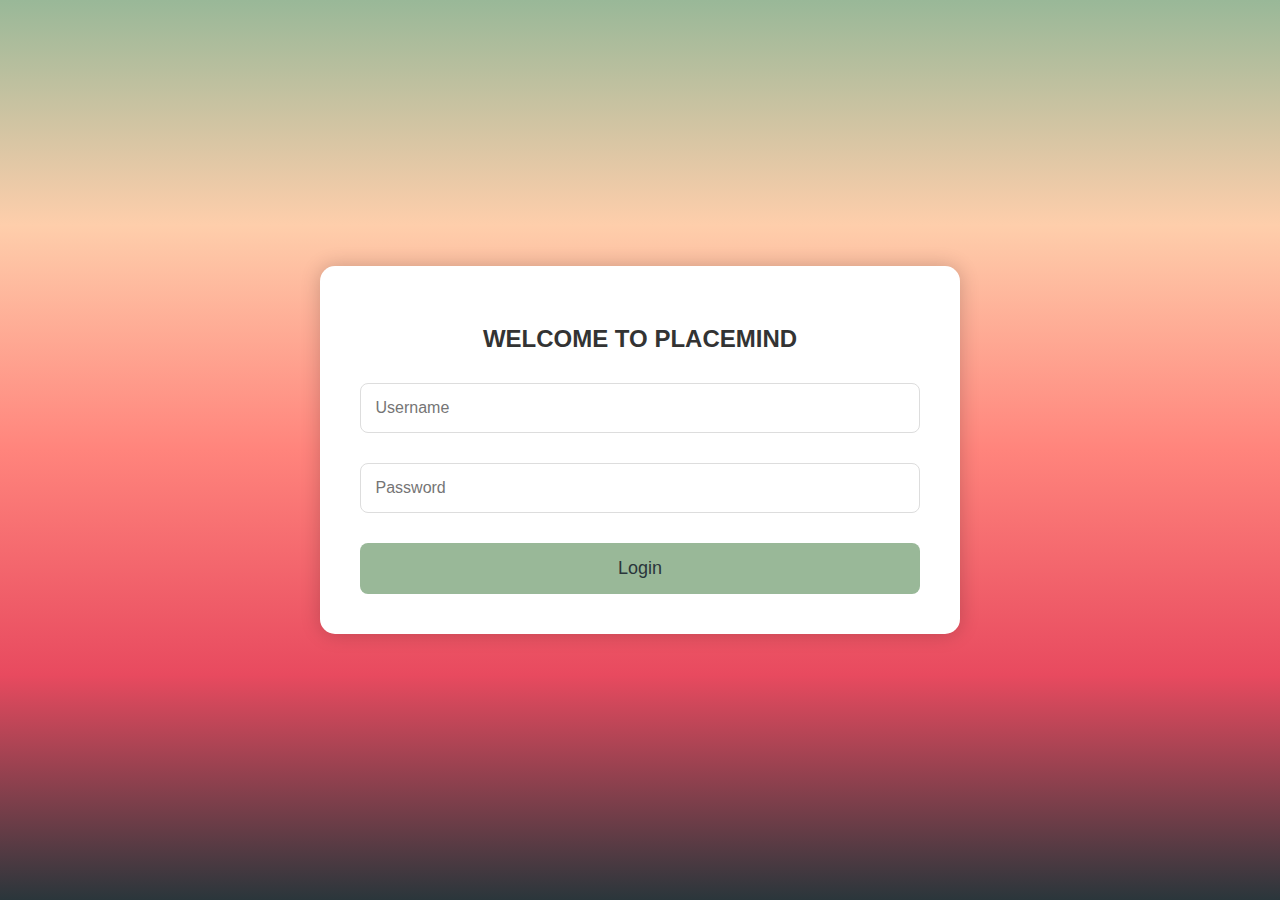
<file: FontEnd/templates/index.html>
<!DOCTYPE html>
<html lang="en">
<head>
<meta charset="UTF-8">
<meta name="viewport" content="width=device-width, initial-scale=1.0">
<title>pLaCeMiNd</title>
<style>
  body {
    margin: 0;
    padding: 0;
    font-family: Arial, sans-serif;
    background: linear-gradient( #99b898, #feceab, #ff847c, #e84a5f, #2a363b);
  }

  .container {
    display: flex;
    justify-content: center;
    align-items: center;
    height: 100vh;
  }

  .login-box {
    background-color: #fff;
    padding: 40px;
    border-radius: 15px;
    box-shadow: 0 0 20px rgba(0, 0, 0, 0.2);
    text-align: center;
    animation: slideIn 1s ease;
  }

  @keyframes slideIn {
    0% { opacity: 0; transform: translateY(-50px); }
    100% { opacity: 1; transform: translateY(0); }
  }

  h2 {
    margin-bottom: 30px;
    color: #333;
    font-size: 24px;
  }

  input[type="text"],
  input[type="password"] {
    width: 100%;
    padding: 15px;
    margin-bottom: 30px;
    border: 1px solid #ddd;
    border-radius: 8px;
    box-sizing: border-box;
    font-size: 16px;
  }

  .login-btn {
    width: 100%;
    padding: 15px;
    border: none;
    border-radius: 8px;
    background-color: #99b898;
    color: #2a363b;
    cursor: pointer;
    transition: background-color 0.3s ease;
    font-size: 18px;
  }

  .login-btn:hover {
    background-color: #feceab;
  }

  @media screen and (max-width: 768px) {
    .container {
      padding: 0 10px;
    }
    .login-box {
      width: 90%;
    }
  }
</style>
</head>
<body>

<div class="container">
  <div class="login-box">
    <h2>WELCOME TO PLACEMIND</h2>
    <form action="/authenticate" method="POST">
      <input type="text" placeholder="Username" name="username" id="username">
      <input type="password" placeholder="Password" name="password" id="password">
      <button type="submit" class="login-btn">Login</button>
    </form>
  </div>
</div>

</body>
</html>
</file>
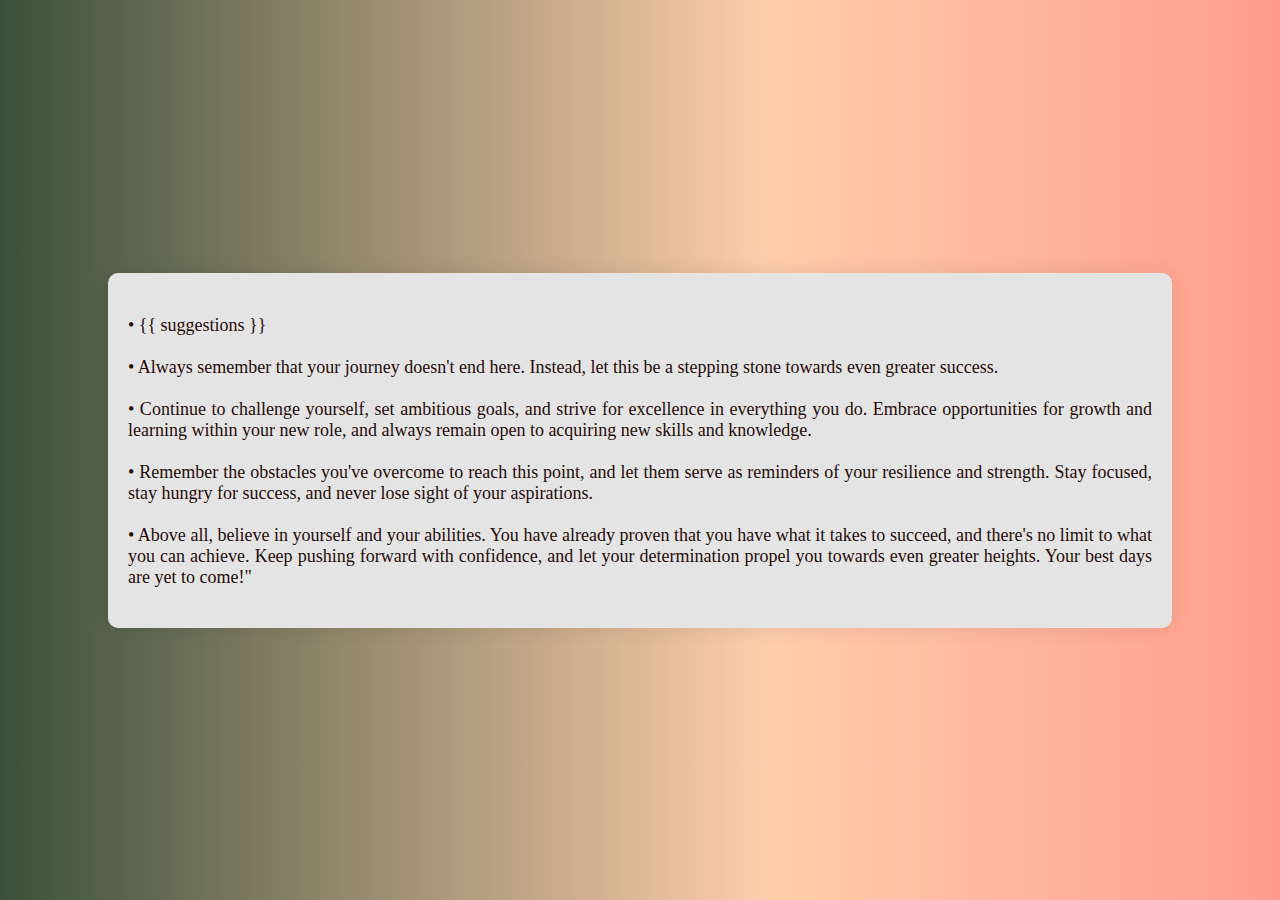
<file: FontEnd/templates/placed.html>
<!DOCTYPE html>
<html lang="en">
<head>
<meta charset="UTF-8">
<meta name="viewport" content="width=device-width, initial-scale=1.0">
<title>Flask Text Animation</title>
<style>
    body {
        margin: 0;
        padding: 0;
        display: flex;
        justify-content: center;
        align-items: center;
        height: 100vh;
        /* Background color with gradient and animation */
        background: linear-gradient(90deg, #3b503a, #feceab, #ff847c, #e84a5f, #6193a9, #2c3c2b);
        background-size: 300% 300%;
        animation: gradientAnimation 5s ease infinite;
    }

    @keyframes gradientAnimation {
        0% {
            background-position: 0% 50%;
        }
        50% {
            background-position: 100% 50%;
        }
        100% {
            background-position: 0% 50%;
        }
    }

    .container {
        max-width: 80%;
        background-color: rgb(229, 228, 228); /* Box color */
        border-radius: 10px;
        padding: 20px;
        box-shadow: 0 0 20px rgba(0, 0, 0, 0.1);
        overflow: auto; /* Add overflow property */
    }

    .text {
        margin-top: -20px;
        color: #250d09;
        font-size: 18px;
        text-align: justify; /* Justify text */
        white-space: pre-line; /* Preserve line breaks */
        animation: textAnimation 3s infinite alternate;
    }

    
</style>
</head>
<body>
       
<div class="container" id="container">
    <div class="text">
        
    • {{ suggestions }}
    
    • Always semember that your journey doesn't end here. Instead, let this be a stepping stone towards even greater success.
    
    • Continue to challenge yourself, set ambitious goals, and strive for excellence in everything you do. Embrace opportunities for growth and learning within your new role, and always remain open to acquiring new skills and knowledge.
    
    • Remember the obstacles you've overcome to reach this point, and let them serve as reminders of your resilience and strength. Stay focused, stay hungry for success, and never lose sight of your aspirations.
    
    • Above all, believe in yourself and your abilities. You have already proven that you have what it takes to succeed, and there's no limit to what you can achieve. Keep pushing forward with confidence, and let your determination propel you towards even greater heights. Your best days are yet to come!"
    </div>
</div>

<script>
    // Dynamically adjust container height based on text content
    window.onload = function() {
        var container = document.getElementById('container');
        var text = document.querySelector('.text');
        container.style.height = text.offsetHeight + 'px';
    };
</script>

</body>
</html>
</file>
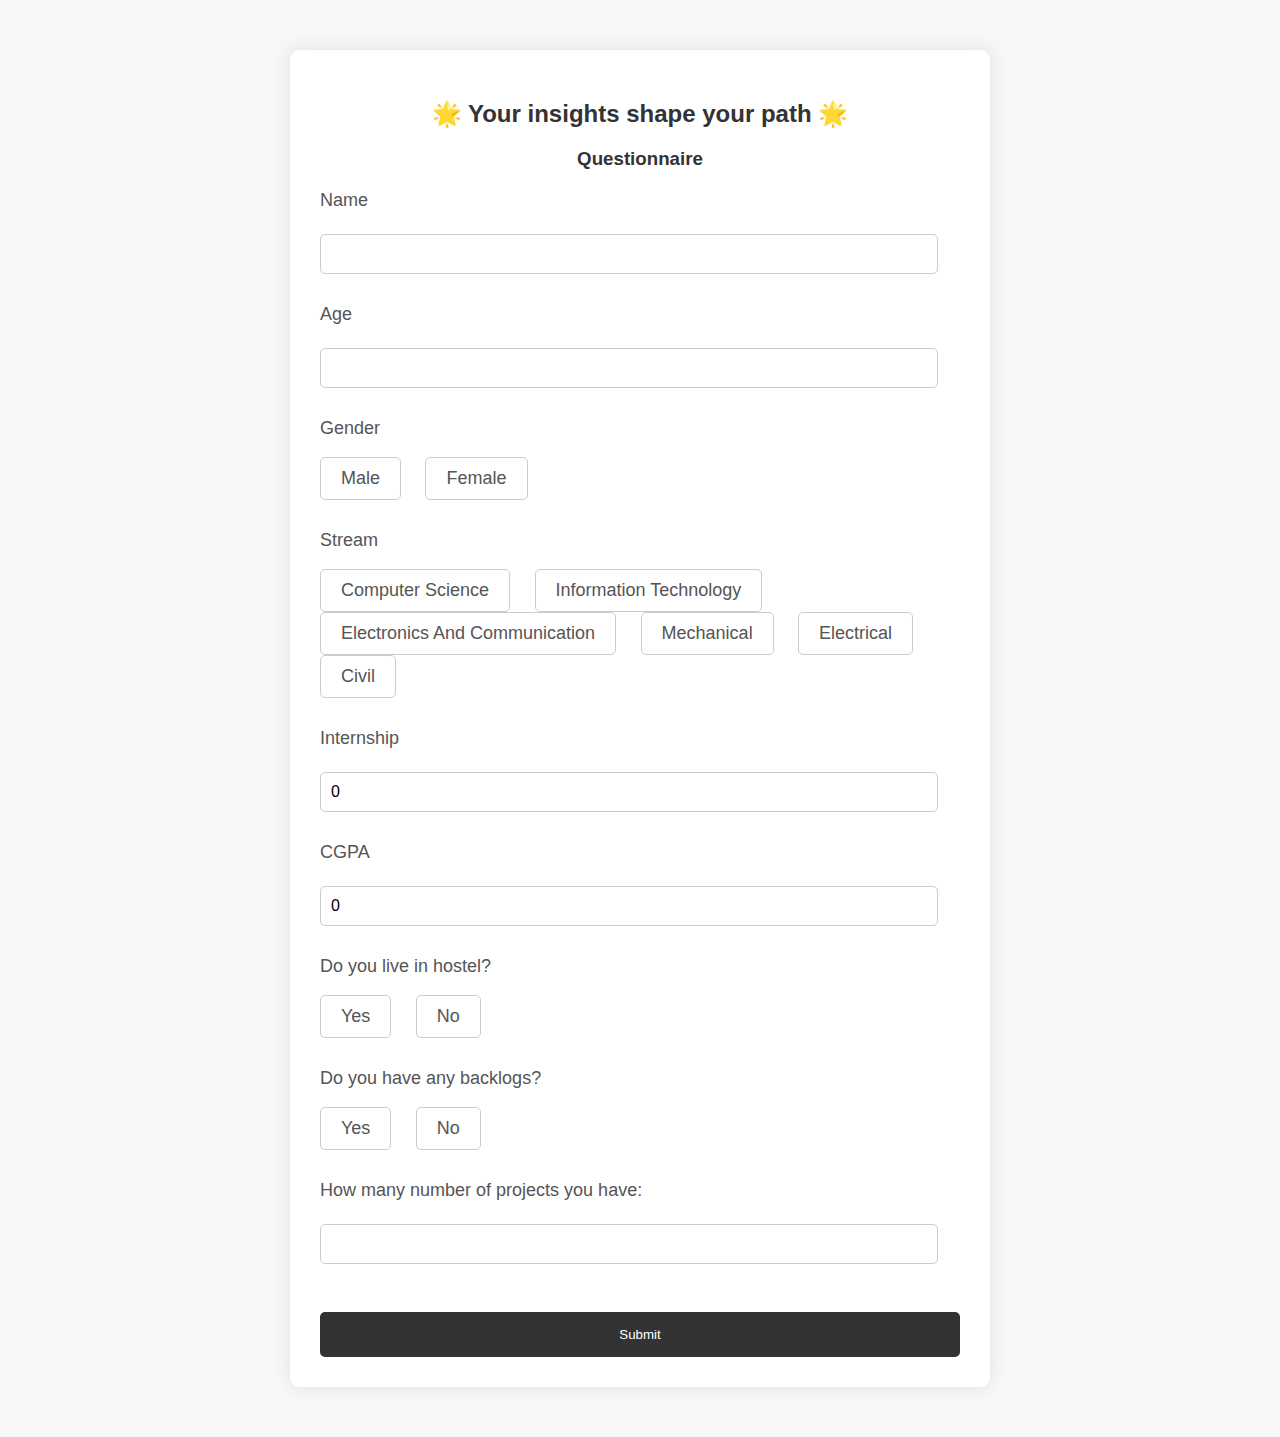
<file: FontEnd/templates/questionnaire.html>
<!DOCTYPE html>
<html>
<head>
    <title>Questionnaire</title>
    <style>
        body {
            margin: 0;
            padding: 0;
            font-family: Arial, sans-serif;
            background-color: #f8f8f8;
        }
        
        .container {
            width: 50%;
            margin: 50px auto;
            padding: 30px;
            background-color: #fff;
            border-radius: 10px;
            box-shadow: 0 0 20px rgba(0, 0, 0, 0.1);
        }
        
        h2 {
            margin-bottom: 20px;
            color: #333;
            text-align: center;
        }
        h3 {
            top: 20px;
            margin-bottom: 20px;
            color: #333;
            text-align: center;
        }
        
        .question-box {
            margin-bottom: 30px;
        }
        
        label {
            font-size: 18px;
            color: #555;
            display: block;
        }
        
        input[type="text"],
        input[type="number"] {
            width: calc(100% - 22px);
            padding: 10px;
            margin-top: 5px;
            border: 1px solid #ccc;
            border-radius: 5px;
            box-sizing: border-box;
            font-size: 16px;
        }
        
        .radio-group input[type="radio"] {
            display: none;
        }
        
        .radio-group label {
            display: inline-block;
            margin-right: 20px;
            padding: 10px 20px;
            border: 1px solid #ccc;
            border-radius: 5px;
            cursor: pointer;
            transition: background-color 0.3s ease;
        }
        
        .radio-group input[type="radio"]:checked + label {
            background-color: #333;
            color: #fff;
        }
        
        input[type="submit"] {
            width: 100%;
            padding: 15px;
            border: none;
            border-radius: 5px;
            background-color: #333;
            color: #fff;
            cursor: pointer;
            transition: background-color 0.3s ease;
        }
        
        input[type="submit"]:hover {
            background-color: #555;
        }
        
    </style>
</head>
<body>
    <div class="container">
        <h2>🌟 Your insights shape your path 🌟</h2>
        <h3>Questionnaire</h3>
        <form action="/submit_questionnaire" method="post">
            <div class="question-box">
                <label for="user_name">Name</label><br>
                <input type="text" name="user_name" id="user_name" required>
            </div>

            <div class="question-box">
                <label for="user_age">Age</label><br>
                <input type="number" name="user_age" id="user_age" required>
            </div>

            <div class="question-box">
                <label for="user_Gender">Gender</label><br>
                <div class="radio-group">
                    <input type="radio" name="user_Gender" id="male" value="0" required>
                    <label for="male">Male</label>
                    <input type="radio" name="user_Gender" id="female" value="1" required>
                    <label for="female">Female</label>
                </div>
            </div>

            <div class="question-box">
                <label for="user_stream">Stream</label><br>
                <div class="radio-group">
                    <input type="radio" name="user_stream" id="cs" value="0" required>
                    <label for="cs">Computer Science</label>
                    <input type="radio" name="user_stream" id="it" value="1" required>
                    <label for="it">Information Technology</label>
                    <input type="radio" name="user_stream" id="ece" value="2" required>
                    <label for="ece">Electronics And Communication</label>
                    <input type="radio" name="user_stream" id="mech" value="3" required>
                    <label for="mech">Mechanical</label>
                    <input type="radio" name="user_stream" id="ee" value="4" required>
                    <label for="ee">Electrical</label>
                    <input type="radio" name="user_stream" id="civil" value="5" required>
                    <label for="civil">Civil</label>
                </div>
            </div>

            <div class="question-box">
                <label for="user_internships">Internship</label><br>
                <input type="number" name="user_internships" id="user_internships" value="0" required>
            </div>

            <div class="question-box">
                <label for="user_CGPA">CGPA</label><br>
                <input type="number" name="user_CGPA" id="user_CGPA" value="0" step="0.01" min="0" required>
            </div>

            <div class="question-box">
                <label for="user_hostel">Do you live in hostel?</label><br>
                <div class="radio-group">
                    <input type="radio" name="user_hostel" id="hostel_yes" value="1" required>
                    <label for="hostel_yes">Yes</label>
                    <input type="radio" name="user_hostel" id="hostel_no" value="0" required>
                    <label for="hostel_no">No</label>
                </div>
            </div>

            <div class="question-box">
                <label for="user_backlogs">Do you have any backlogs?</label><br>
                <div class="radio-group">
                    <input type="radio" name="user_backlogs" id="backlogs_yes" value="0" required>
                    <label for="backlogs_yes">Yes</label>
                    <input type="radio" name="user_backlogs" id="backlogs_no" value="1" required>
                    <label for="backlogs_no">No</label>
                </div>
            </div>

            <div class="question-box">
                <label for="user_projects">How many number of projects you have:</label><br>
                <input type="number" name="user_projects" id="user_projects" required>
            </div>

            <br>
            <input type="submit" value="Submit">
        </form>
    </div>
</body>
</html>
</file>
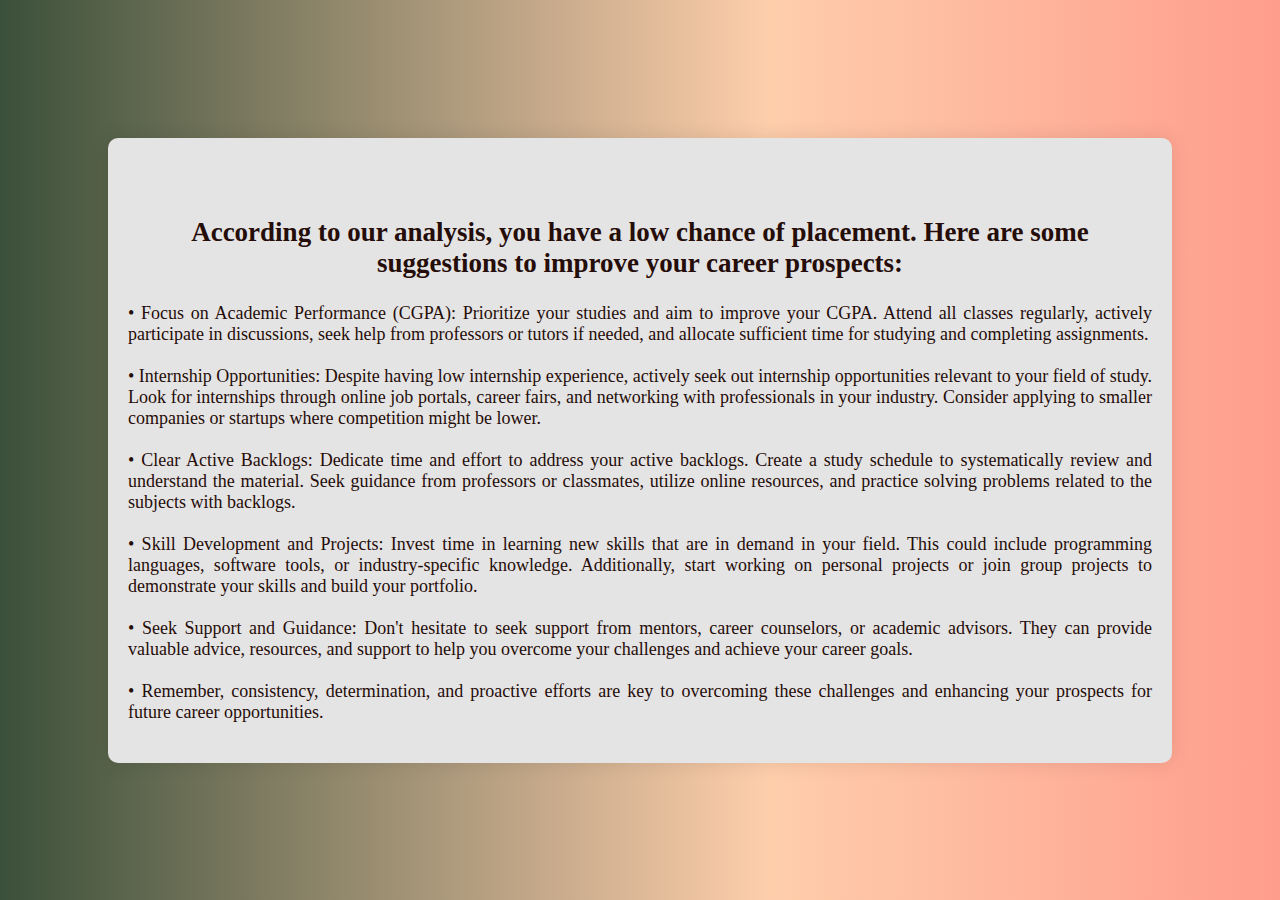
<file: FontEnd/templates/suggestion.html>
<!DOCTYPE html>
<html lang="en">
<head>
<meta charset="UTF-8">
<meta name="viewport" content="width=device-width, initial-scale=1.0">
<title>Flask Text Animation</title>
<style>
    body {
        margin: 0;
        padding: 0;
        display: flex;
        justify-content: center;
        align-items: center;
        height: 100vh;
        /* Background color with gradient and animation */
        background: linear-gradient(90deg, #3b503a, #feceab, #ff847c, #e84a5f, #6193a9, #2c3c2b);
        background-size: 300% 300%;
        animation: gradientAnimation 5s ease infinite;
    }

    @keyframes gradientAnimation {
        0% {
            background-position: 0% 50%;
        }
        50% {
            background-position: 100% 50%;
        }
        100% {
            background-position: 0% 50%;
        }
    }

    .container {
        max-width: 80%;
        background-color: rgb(229, 228, 228); /* Box color */
        border-radius: 10px;
        padding: 20px;
        box-shadow: 0 0 20px rgba(0, 0, 0, 0.1);
        overflow: auto; /* Add overflow property */
    }

    .text {
        margin-top: -20px;
        color: #250d09;
        font-size: 18px;
        text-align: justify; /* Justify text */
        white-space: pre-line; /* Preserve line breaks */
        animation: textAnimation 3s infinite alternate;
    }

    
</style>
</head>
<body>
       
<div class="container" id="container">
    <div class="text">
    <p style="text-align: center; font-size:27px; height:69px;margin: top -49px; font-weight:bolder">
        According to our analysis, you have a low chance of placement. Here are some suggestions to improve your career prospects:
    </p>
    • Focus on Academic Performance (CGPA): Prioritize your studies and aim to improve your CGPA. Attend all classes regularly, actively participate in discussions, seek help from professors or tutors if needed, and allocate sufficient time for studying and completing assignments.

    • Internship Opportunities: Despite having low internship experience, actively seek out internship opportunities relevant to your field of study. Look for internships through online job portals, career fairs, and networking with professionals in your industry. Consider applying to smaller companies or startups where competition might be lower.

    • Clear Active Backlogs: Dedicate time and effort to address your active backlogs. Create a study schedule to systematically review and understand the material. Seek guidance from professors or classmates, utilize online resources, and practice solving problems related to the subjects with backlogs.

    • Skill Development and Projects: Invest time in learning new skills that are in demand in your field. This could include programming languages, software tools, or industry-specific knowledge. Additionally, start working on personal projects or join group projects to demonstrate your skills and build your portfolio.

    • Seek Support and Guidance: Don't hesitate to seek support from mentors, career counselors, or academic advisors. They can provide valuable advice, resources, and support to help you overcome your challenges and achieve your career goals.

    • Remember, consistency, determination, and proactive efforts are key to overcoming these challenges and enhancing your prospects for future career opportunities.
    </div>
</div>

<script>
    // Dynamically adjust container height based on text content
    window.onload = function() {
        var container = document.getElementById('container');
        var text = document.querySelector('.text');
        container.style.height = text.offsetHeight + 'px';
    };
</script>

</body>
</html>
</file>
